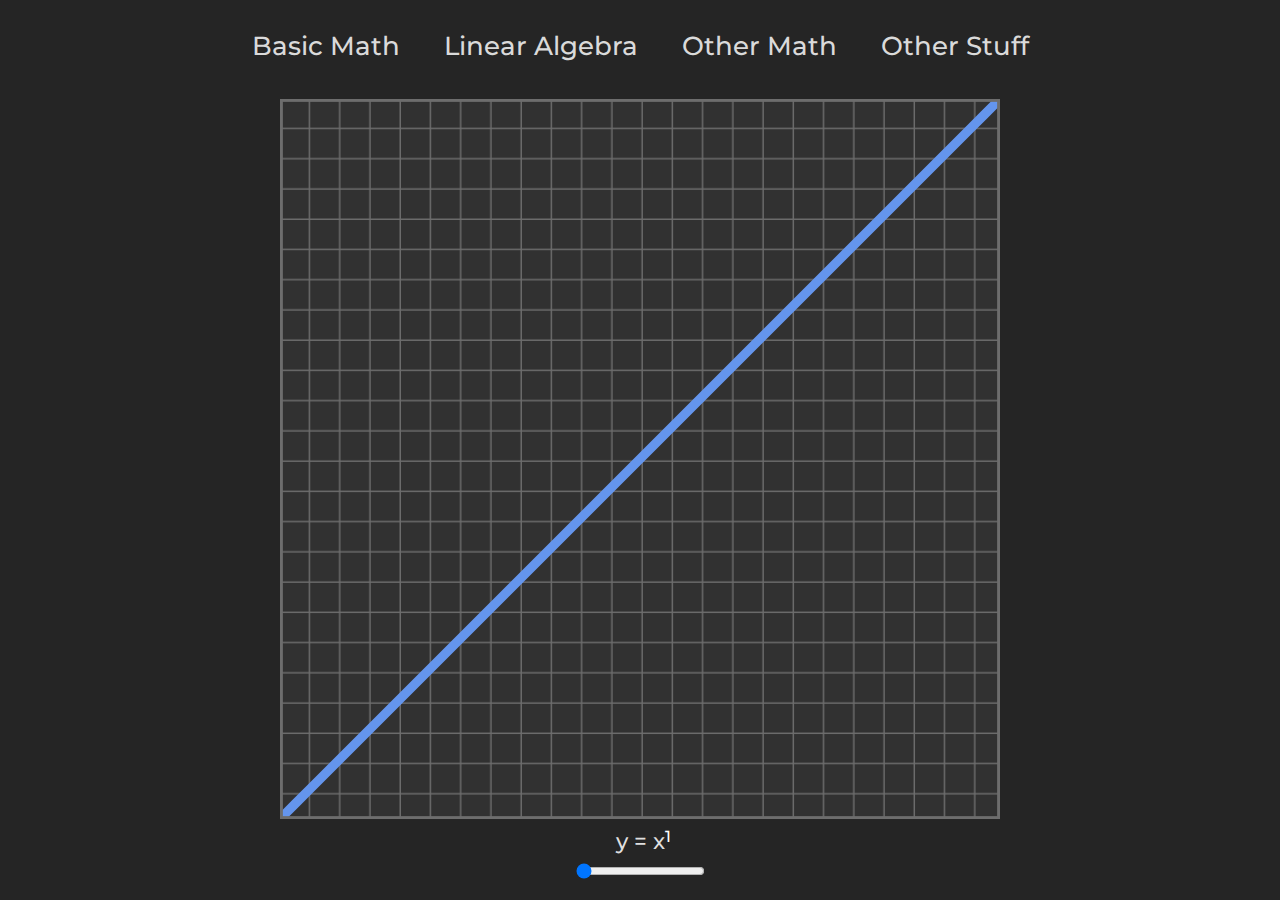
<file: index.html>
<!DOCTYPE html>
<html lang="en">

<head>
    <meta charset="UTF-8">
    <meta http-equiv="X-UA-Compatible" content="IE=edge">
    <meta name="viewport" content="width=device-width, initial-scale=1.0">
    <link rel="icon" href="images/favicon.png">
    <link rel="stylesheet" href="styles.css">
    <script src="https://code.jquery.com/jquery-3.6.0.min.js"
        integrity="sha256-/xUj+3OJU5yExlq6GSYGSHk7tPXikynS7ogEvDej/m4=" crossorigin="anonymous"></script>
    <script>
        $(function () {
            $("#header").load("header.html");
        });
    </script>
    <title>m a t h s</title>
    <script defer src="script.js"></script>
</head>

<body>
    <div id="header">
    </div>


    <div class="container">
        <svg class="svg-box" id="main-graph-container" viewBox="0 0 500 500" xmlns="http://www.w3.org/2000/svg"
            version="1.1">
            <defs>
                <pattern class="grid-pattern" id="pattern" patternUnits="userSpaceOnUse" width="21" height="21">
                    <rect class="grid-back" width="20" height="20" x="0" y="0"></rect>
                </pattern>
            </defs>
            <rect class="grid-front" width="500" height="500" />
            <rect width="500" height="500" fill="url(#pattern)" />
            <g id="main-graph">
                <path class="graph-line" id="main-line" d="" />
            </g>
            <rect class="overlay-border" width="500" height="500" />
        </svg>
    </div>

    <div class="slider-label">
        <h3>y = x<sup id="slider-number">1</sup></h3>
    </div>

    <div class="container">
        <input type="range" step="1" min="1" max="7" value="1" class="slider" id="power-slider">
    </div>
</body>

</html>
</file>
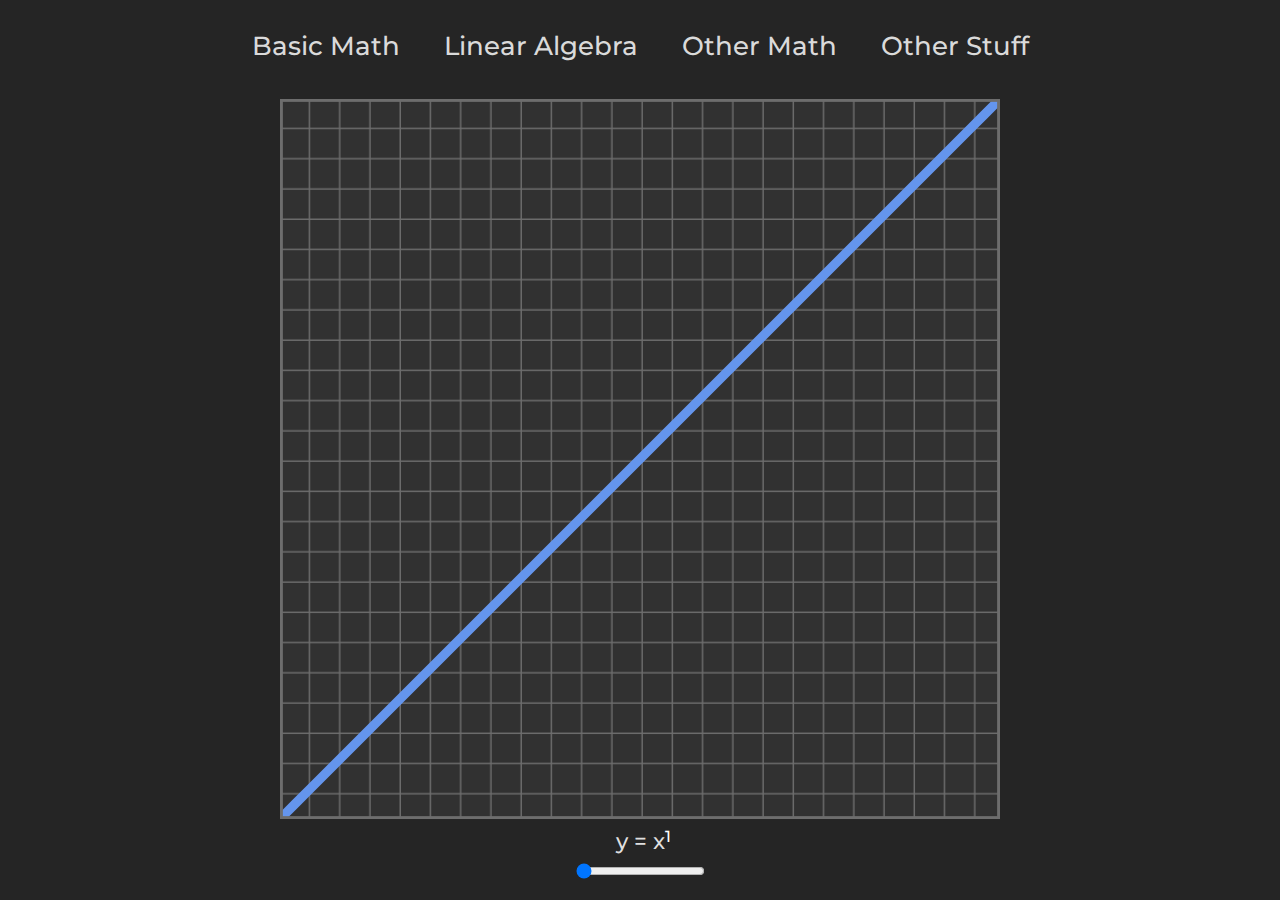
<file: linear-algebra/index.html>
<!DOCTYPE html>
<html lang="en">

<head>
    <meta charset="UTF-8">
    <meta http-equiv="X-UA-Compatible" content="IE=edge">
    <meta name="viewport" content="width=device-width, initial-scale=1.0">
    <base href="127.0.0.1:5500/">
    <link rel="icon" href="/images/favicon.png">
    <link rel="stylesheet" href="/styles.css">
    <script src="https://code.jquery.com/jquery-3.6.0.min.js"></script>
    <script>
        $(function () {
            $("#header").load("/header.html");
        });
    </script>
    <title>m a t h s</title>
    <script defer src="/script.js"></script>
</head>

<body>
    <div id="header"></div>

    <div class="container">
        <svg class="svg-box" id="main-graph-container" viewBox="0 0 500 500" xmlns="http://www.w3.org/2000/svg"
            version="1.1">
            <defs>
                <pattern class="grid-pattern" id="pattern" patternUnits="userSpaceOnUse" width="21" height="21">
                    <rect class="grid-back" width="20" height="20" x="0" y="0"></rect>
                </pattern>
            </defs>
            <rect class="grid-front" width="500" height="500" />
            <rect width="500" height="500" fill="url(#pattern)" />
            <g id="main-graph">
                <path class="graph-line" id="main-line" d="" />
            </g>
            <rect class="overlay-border" width="500" height="500" />
        </svg>
    </div>

    <div class="slider-label">
        <h3>y = x<sup id="slider-number">1</sup></h3>
    </div>

    <div class="container">
        <input type="range" step="1" min="1" max="7" value="1" class="slider" id="power-slider">
    </div>
</body>

</html>
</file>
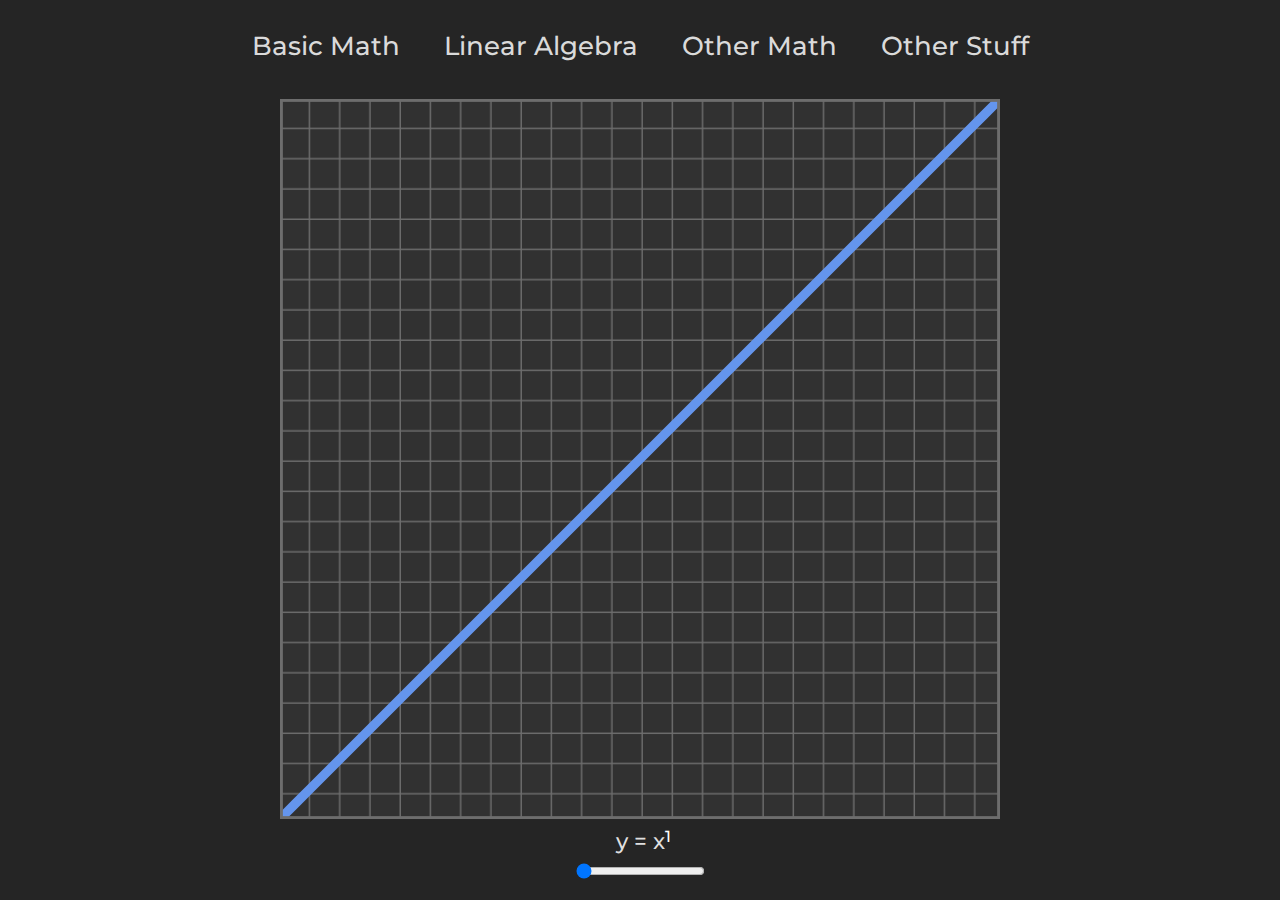
<file: other-stuff/index.html>
<!DOCTYPE html>
<html lang="en">

<head>
    <meta charset="UTF-8">
    <meta http-equiv="X-UA-Compatible" content="IE=edge">
    <meta name="viewport" content="width=device-width, initial-scale=1.0">
    <base href="127.0.0.1:5500/">
    <link rel="icon" href="/images/favicon.png">
    <link rel="stylesheet" href="/styles.css">
    <script src="https://code.jquery.com/jquery-3.6.0.min.js"></script>
    <script>
        $(function () {
            $("#header").load("/header.html");
        });
    </script>
    <title>m a t h s </title>
    <script defer src="/script.js"></script>
</head>

<body>
    <div id="header"></div>

    <div class="container">
        <svg class="svg-box" id="main-graph-container" viewBox="0 0 500 500" xmlns="http://www.w3.org/2000/svg"
            version="1.1">
            <defs>
                <pattern class="grid-pattern" id="pattern" patternUnits="userSpaceOnUse" width="21" height="21">
                    <rect class="grid-back" width="20" height="20" x="0" y="0"></rect>
                </pattern>
            </defs>
            <rect class="grid-front" width="500" height="500" />
            <rect width="500" height="500" fill="url(#pattern)" />
            <g id="main-graph">
                <path class="graph-line" id="main-line" d="" />
            </g>
            <rect class="overlay-border" width="500" height="500" />
        </svg>
    </div>

    <div class="slider-label">
        <h3>y = x<sup id="slider-number">1</sup></h3>
    </div>

    <div class="container">
        <input type="range" step="1" min="1" max="7" value="1" class="slider" id="power-slider">
    </div>
</body>

</html>
</file>
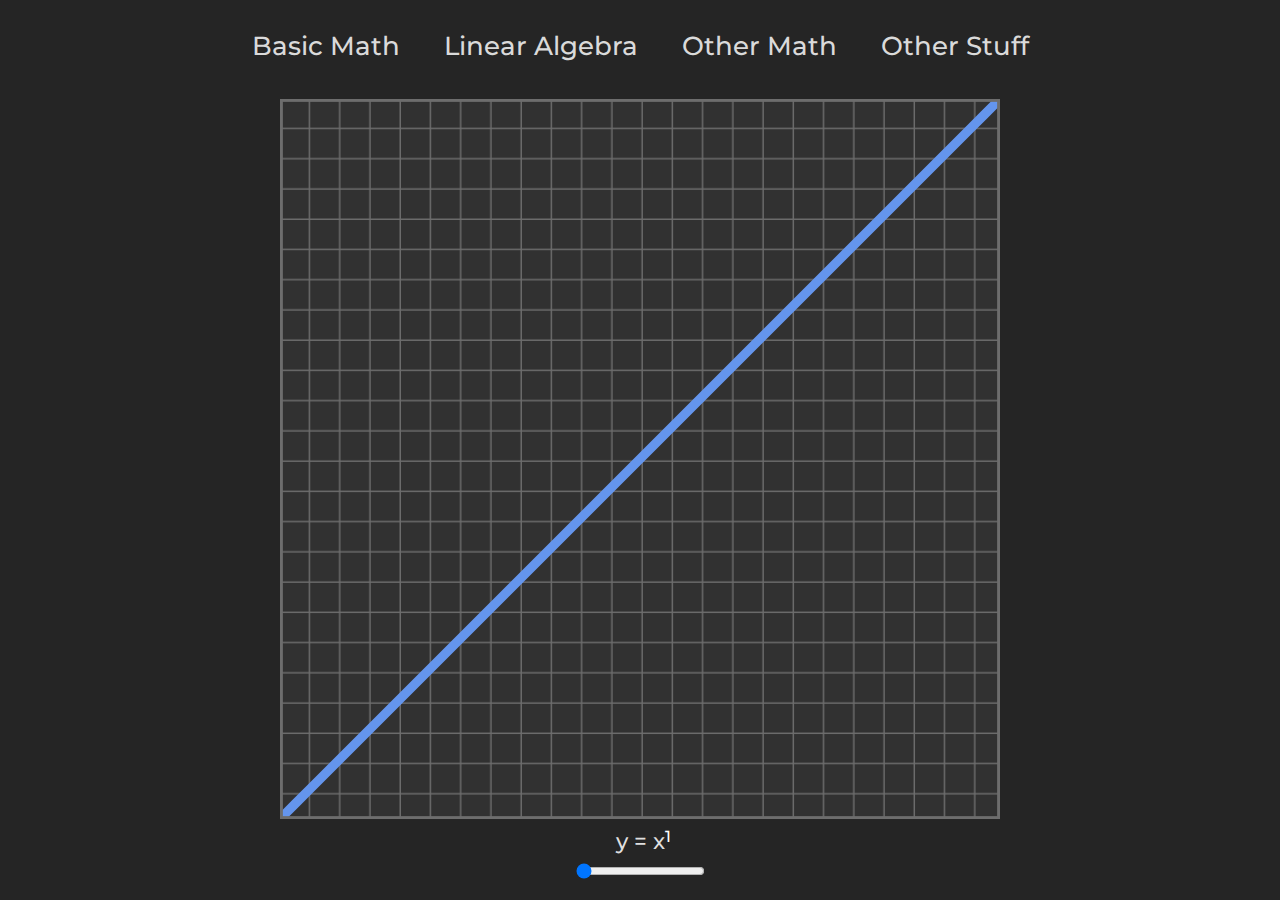
<file: linear-algebra.html>
<!DOCTYPE html>
<html lang="en">

<head>
    <meta charset="UTF-8">
    <meta http-equiv="X-UA-Compatible" content="IE=edge">
    <meta name="viewport" content="width=device-width, initial-scale=1.0">
    <link rel="icon" href="images/favicon.png">
    <link rel="stylesheet" href="styles.css">
    <script src="https://code.jquery.com/jquery-3.6.0.min.js"
        integrity="sha256-/xUj+3OJU5yExlq6GSYGSHk7tPXikynS7ogEvDej/m4=" crossorigin="anonymous"></script>
    <script>
        $(function () {
            $("#header").load("header.html");
        });
    </script>
    <title>m a t h s</title>
    <script defer src="script.js"></script>
</head>

<body>
    <div id="header"></div>

    <div class="container">
        <svg class="svg-box" id="main-graph-container" viewBox="0 0 500 500" xmlns="http://www.w3.org/2000/svg"
            version="1.1">
            <defs>
                <pattern class="grid-pattern" id="pattern" patternUnits="userSpaceOnUse" width="21" height="21">
                    <rect class="grid-back" width="20" height="20" x="0" y="0"></rect>
                </pattern>
            </defs>
            <rect class="grid-front" width="500" height="500" />
            <rect width="500" height="500" fill="url(#pattern)" />
            <g id="main-graph">
                <path class="graph-line" id="main-line" d="" />
            </g>
            <rect class="overlay-border" width="500" height="500" />
        </svg>
    </div>

    <div class="slider-label">
        <h3>y = x<sup id="slider-number">1</sup></h3>
    </div>

    <div class="container">
        <input type="range" step="1" min="1" max="7" value="1" class="slider" id="power-slider">
    </div>
</body>

</html>
</file>
<file: styles.css>
@import url('https://fonts.googleapis.com/css2?family=Montserrat:wght@500&display=swap');

*{
    box-sizing: border-box;
    margin: 0;
    padding: 0;
    background-color: rgb(37, 37, 37);
    font-family: "Montserrat", sans-serif;
    font-weight: 500;
}

li, a, button {
    font-size: 1.6rem;
    color:rgb(218, 218, 218);
    text-decoration: none;
}

header {
    display: flex;
    justify-content: space-around;
    align-items: center;
    padding: 30px 5%;
}
h3{
    font-size: 1.4rem;
    color:rgb(223, 223, 223);
}

.container {
    display: flex;
    justify-content: center;
    align-items: center;
    padding: 8px 5%;
}

.svg-box{
    display: flex;
    max-height: 80vh;    
}

.slider-label{
    display: flex;
    justify-content: center;
    align-items: center;
    padding: 2px, 5%;
}

.logo {
    display: none;
    width: 50px;
    cursor: pointer;
}

.menu-icon {
    cursor: pointer;
}

.nav-links {
    list-style: none;
}

.nav-links li {
    display: inline-block;
    padding: 0px 20px;
}

.nav-links li a {
    transition: all 0.3s, ease 0s;
}
.nav-links li a:hover {
    color:rgb(255, 255, 255);
}

#slider-number{
    position:absolute;
    font-size: 1rem;
    color: rgb(255, 255, 255);
}

.grid-back {
    fill: rgb(49, 49, 49);
}

.grid-front {
    fill: rgb(109, 109, 109);
}

.graph-line {
    stroke-width: 0.0008em;
    stroke-linecap: round;
    /* stroke-dasharray: 2000; */
    /* stroke-dashoffset: 2000; */
    stroke: cornflowerblue;
    transform: scale(500);
    fill: none;
}

.overlay-border {
    fill: none;
    stroke-width: 4px;
    stroke: rgb(109, 109, 109);
}
</file>
